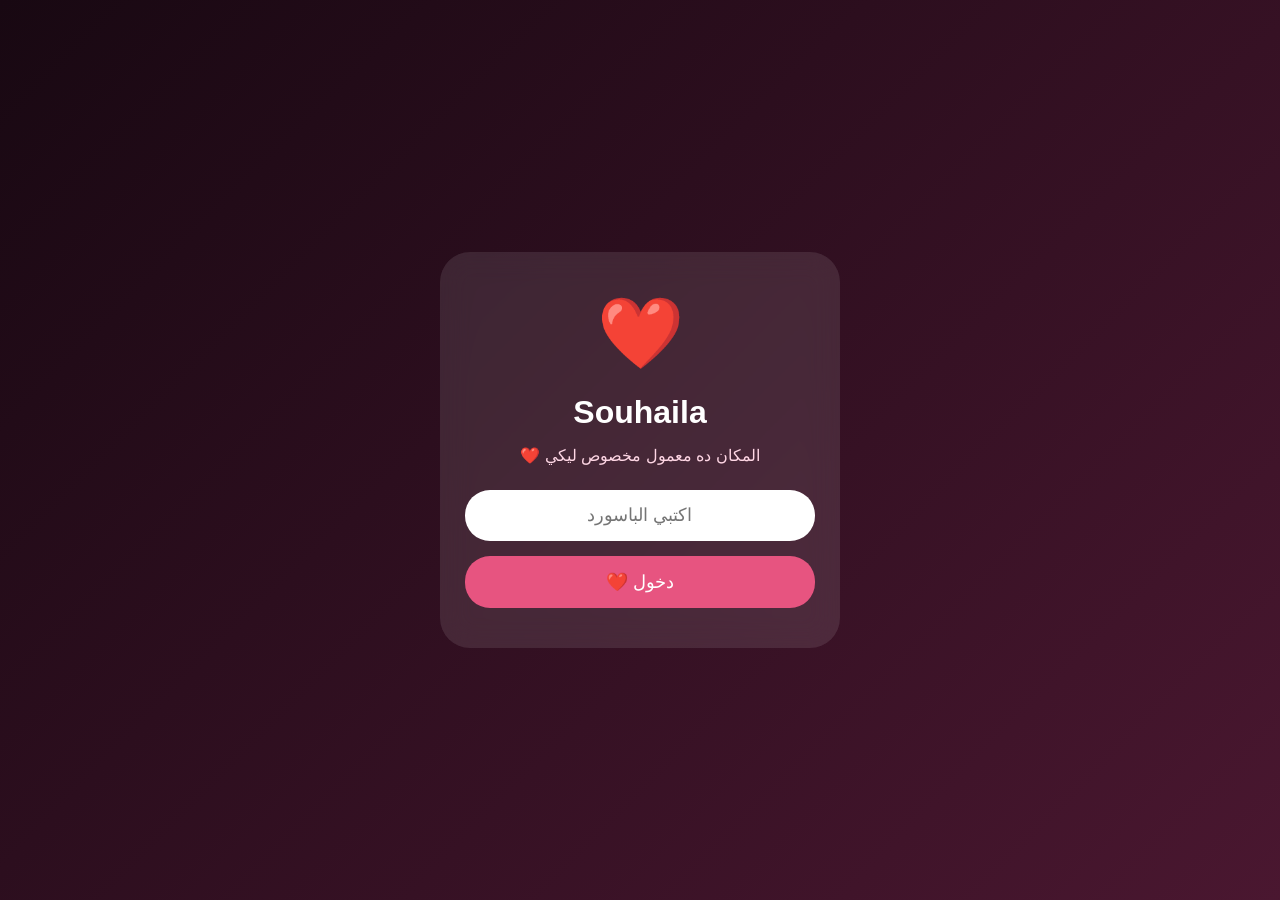
<file: index.html>
<!DOCTYPE html>
<html lang="ar" dir="rtl">
<head>
  <meta charset="UTF-8">
  <meta name="viewport" content="width=device-width, initial-scale=1.0">
  <title>Souhaila ❤️</title>

  <style>
    * {
      box-sizing: border-box;
      margin: 0;
      padding: 0;
    }

    body {
      min-height: 100vh;
      display: flex;
      justify-content: center;
      align-items: center;
      font-family: Arial, sans-serif;
      background: linear-gradient(135deg, #180812, #4a1730);
      color: white;
      text-align: center;
    }

    .box {
      width: 90%;
      max-width: 400px;
      padding: 40px 25px;
      border-radius: 30px;
      background: rgba(255,255,255,.1);
      backdrop-filter: blur(15px);
    }

    .heart {
      font-size: 70px;
      margin-bottom: 20px;
    }

    h1 {
      margin-bottom: 15px;
    }

    p {
      color: #ffd7e5;
      margin-bottom: 25px;
    }

    input {
      width: 100%;
      padding: 15px;
      border: none;
      border-radius: 25px;
      text-align: center;
      font-size: 18px;
      margin-bottom: 15px;
      outline: none;
    }

    button {
      width: 100%;
      padding: 15px;
      border: none;
      border-radius: 25px;
      background: #e75480;
      color: white;
      font-size: 18px;
    }

    #error {
      display: none;
      margin-top: 15px;
      color: #ff9ab8;
    }
  </style>
</head>

<body>

  <div class="box">

    <div class="heart">❤️</div>

    <h1>Souhaila</h1>

    <p>المكان ده معمول مخصوص ليكي ❤️</p>

    <input
      type="password"
      id="password"
      placeholder="اكتبي الباسورد">

    <button onclick="login()">
      دخول ❤️
    </button>

    <div id="error">
      بطلي عند طيب وهيفتح
    </div>

  </div>

  <script>
    function login() {

      let password =
        document.getElementById("password").value;

      if (password === "171819") {
        if (password === "171819") {

  sessionStorage.setItem("souhailaUnlocked", "yes");

  window.location.href = "home.html";

}

        window.location.href = "home.html";

      } else {

        document.getElementById("error").style.display = "block";

      }
    }
  </script>

</body>
</html>
</file>
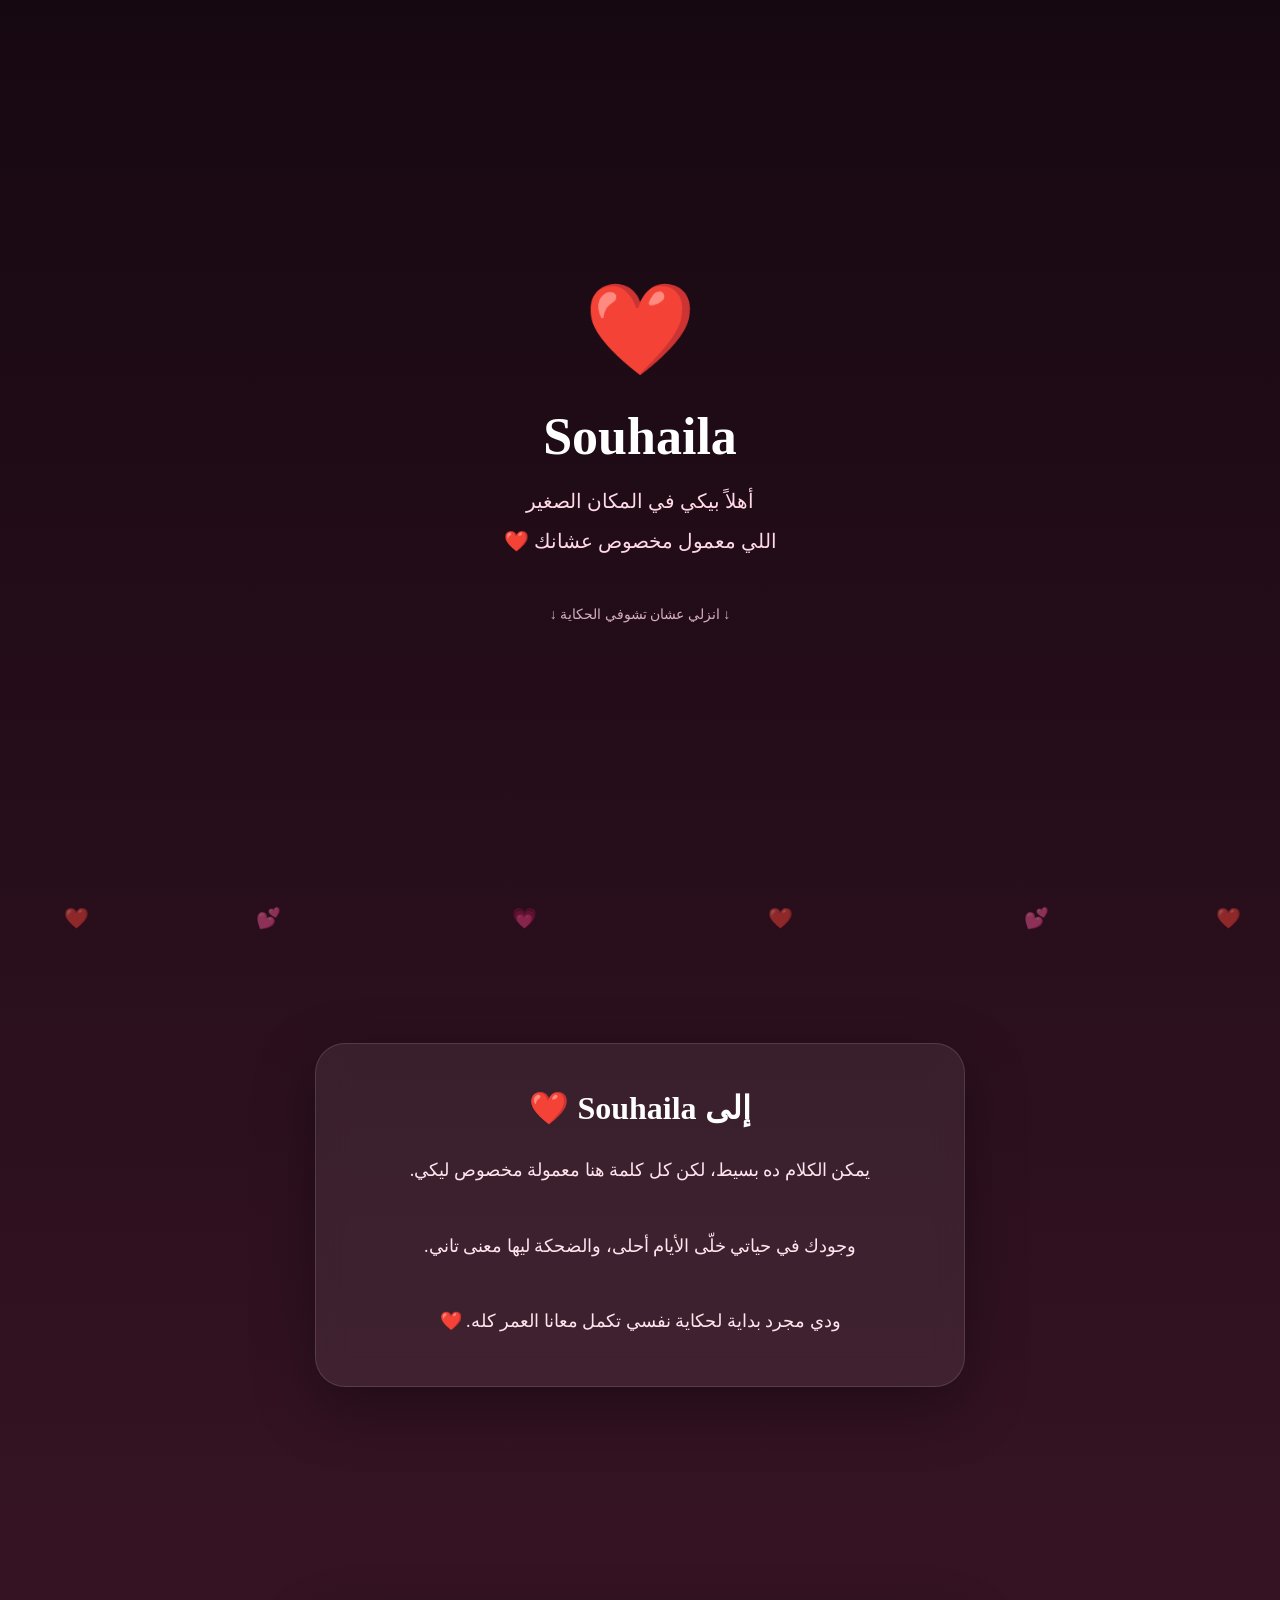
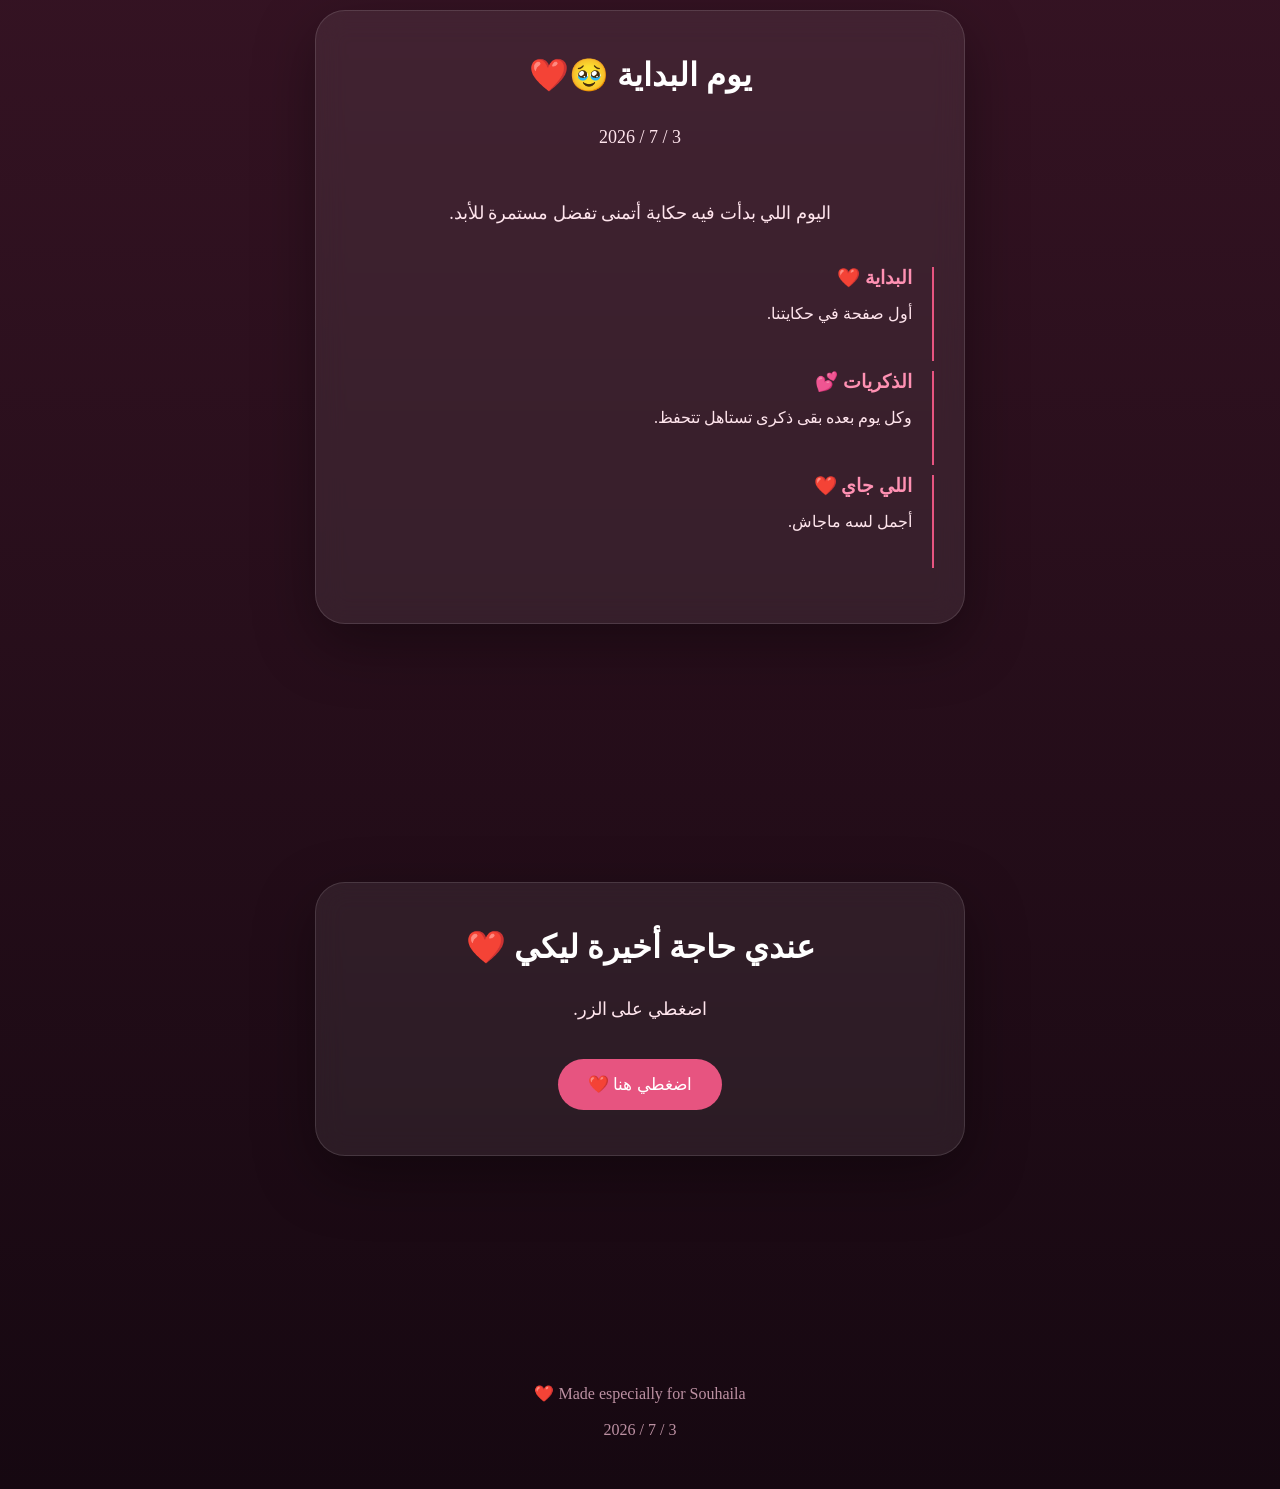
<file: home.html>
<!DOCTYPE html><html lang="ar" dir="rtl"><head>
  <meta charset="UTF-8">
  <meta name="viewport" content="width=device-width, initial-scale=1.0">  <title>Souhaila ❤️</title>  <style>

    * {
      margin: 0;
      padding: 0;
      box-sizing: border-box;
    }

    html {
      scroll-behavior: smooth;
    }

    body {
      <script>
  if (sessionStorage.getItem("souhailaUnlocked") !== "yes") {
    window.location.href = "index.html";
  }
</script>
      font-family: Arial, sans-serif;
      background: linear-gradient(180deg, #160811, #351323, #160811);
      color: white;
      overflow-x: hidden;
    }

    /* قلوب */

    .heart {
      position: fixed;
      bottom: -30px;
      font-size: 20px;
      animation: float 9s linear infinite;
      opacity: 0.5;
      pointer-events: none;
      z-index: 0;
    }

    @keyframes float {
      from {
        transform: translateY(0);
        opacity: 0;
      }

      15% {
        opacity: 0.7;
      }

      to {
        transform: translateY(-110vh);
        opacity: 0;
      }
    }

    /* Hero */

    .hero {
      min-height: 100vh;

      display: flex;
      align-items: center;
      justify-content: center;

      text-align: center;

      padding: 30px;

      position: relative;
      z-index: 1;
    }

    .hero-content {
      max-width: 600px;
      animation: appear 1.5s ease;
    }

    .hero-heart {
      font-size: 90px;
      animation: heartbeat 1.4s infinite;
      margin-bottom: 25px;
    }

    h1 {
      font-size: 52px;
      margin-bottom: 15px;
    }

    .hero p {
      font-size: 20px;
      line-height: 2;
      color: #ffd9e6;
    }

    .scroll {
      margin-top: 45px;
      font-size: 14px;
      color: #d6aebe;
    }

    /* Sections */

    section {
      min-height: 70vh;
      padding: 80px 25px;

      display: flex;
      justify-content: center;
      align-items: center;

      position: relative;
      z-index: 1;
    }

    .card {
      width: 100%;
      max-width: 650px;

      background: rgba(255,255,255,0.07);

      border: 1px solid rgba(255,255,255,0.12);

      border-radius: 30px;

      padding: 45px 30px;

      text-align: center;

      backdrop-filter: blur(15px);

      box-shadow:
        0 20px 60px rgba(0,0,0,0.35);
    }

    .card h2 {
      font-size: 32px;
      margin-bottom: 25px;
    }

    .card p {
      font-size: 18px;
      line-height: 2.1;
      color: #ffe5ed;
    }

    /* Timeline */

    .timeline {
      margin-top: 35px;
      text-align: right;
    }

    .timeline-item {
      border-right: 2px solid #e75480;
      padding: 0 20px 30px 0;
      margin-bottom: 10px;
    }

    .timeline-item h3 {
      color: #ff91b3;
      margin-bottom: 8px;
    }

    .timeline-item p {
      font-size: 16px;
    }

    /* زر */

    .love-button {
      margin-top: 30px;

      padding: 15px 30px;

      border: none;

      border-radius: 30px;

      background: #e75480;

      color: white;

      font-size: 17px;

      cursor: pointer;

      transition: 0.3s;
    }

    .love-button:active {
      transform: scale(0.95);
    }

    #secret-message {
      display: none;
      margin-top: 25px;
      color: #ffb3c8;
      line-height: 2;
    }

    footer {
      text-align: center;
      padding: 50px 20px;
      color: #bd91a3;
      position: relative;
      z-index: 1;
    }

    @keyframes heartbeat {

      0%, 100% {
        transform: scale(1);
      }

      50% {
        transform: scale(1.18);
      }

    }

    @keyframes appear {

      from {
        opacity: 0;
        transform: translateY(35px);
      }

      to {
        opacity: 1;
        transform: translateY(0);
      }

    }

    @media (max-width: 600px) {

      h1 {
        font-size: 40px;
      }

      .hero p {
        font-size: 17px;
      }

      .card {
        padding: 35px 20px;
      }

      .card h2 {
        font-size: 27px;
      }

    }

  </style></head><body>  <!-- قلوب متحركة -->  <div class="heart" style="left:5%; animation-delay:0s;">❤️</div>  <div class="heart" style="left:20%; animation-delay:3s;">💕</div>  <div class="heart" style="left:40%; animation-delay:1s;">💗</div>  <div class="heart" style="left:60%; animation-delay:4s;">❤️</div>  <div class="heart" style="left:80%; animation-delay:2s;">💕</div>  <div class="heart" style="left:95%; animation-delay:5s;">❤️</div>  <!-- البداية -->  <section class="hero"><div class="hero-content">

  <div class="hero-heart">
    ❤️
  </div>

  <h1>
    Souhaila
  </h1>

  <p>

    أهلاً بيكي في المكان الصغير
    <br>
    اللي معمول مخصوص عشانك ❤️

  </p>

  <div class="scroll">

    ↓ انزلي عشان تشوفي الحكاية ↓

  </div>

</div>

  </section>  <!-- رسالة -->  <section><div class="card">

  <h2>
    إلى Souhaila ❤️
  </h2>

  <p>

    يمكن الكلام ده بسيط،
    لكن كل كلمة هنا معمولة مخصوص ليكي.

    <br><br>

    وجودك في حياتي خلّى الأيام
    أحلى، والضحكة ليها معنى تاني.

    <br><br>

    ودي مجرد بداية لحكاية
    نفسي تكمل معانا العمر كله. ❤️

  </p>

</div>

  </section>  <!-- البداية -->  <section><div class="card">

  <h2>
    يوم البداية 🥹❤️
  </h2>

  <p>

    3 / 7 / 2026

    <br><br>

    اليوم اللي بدأت فيه حكاية
    أتمنى تفضل مستمرة للأبد.

  </p>


  <div class="timeline">

    <div class="timeline-item">

      <h3>
        البداية ❤️
      </h3>

      <p>
        أول صفحة في حكايتنا.
      </p>

    </div>


    <div class="timeline-item">

      <h3>
        الذكريات 💕
      </h3>

      <p>
        وكل يوم بعده بقى ذكرى
        تستاهل تتحفظ.
      </p>

    </div>


    <div class="timeline-item">

      <h3>
        اللي جاي ❤️
      </h3>

      <p>
        أجمل لسه ماجاش.
      </p>

    </div>

  </div>

</div>

  </section>  <!-- رسالة سرية -->  <section><div class="card">

  <h2>
    عندي حاجة أخيرة ليكي ❤️
  </h2>

  <p>
    اضغطي على الزر.
  </p>

  <button
    class="love-button"
    onclick="showSecret()">

    اضغطي هنا ❤️

  </button>


  <div id="secret-message">

    أنا بحبك أكتر مما الكلام
    يقدر يوصفه. ❤️

    <br><br>

    وربنا يخليكي ليا
    ونكمل كل اللي جاي سوا. 🥹❤️

  </div>

</div>

  </section>  <footer>Made especially for Souhaila ❤️

<br><br>

3 / 7 / 2026

  </footer>  <script>

    function showSecret() {

      document.getElementById(
        "secret-message"
      ).style.display = "block";

    }

  </script></body></html>
</file>
